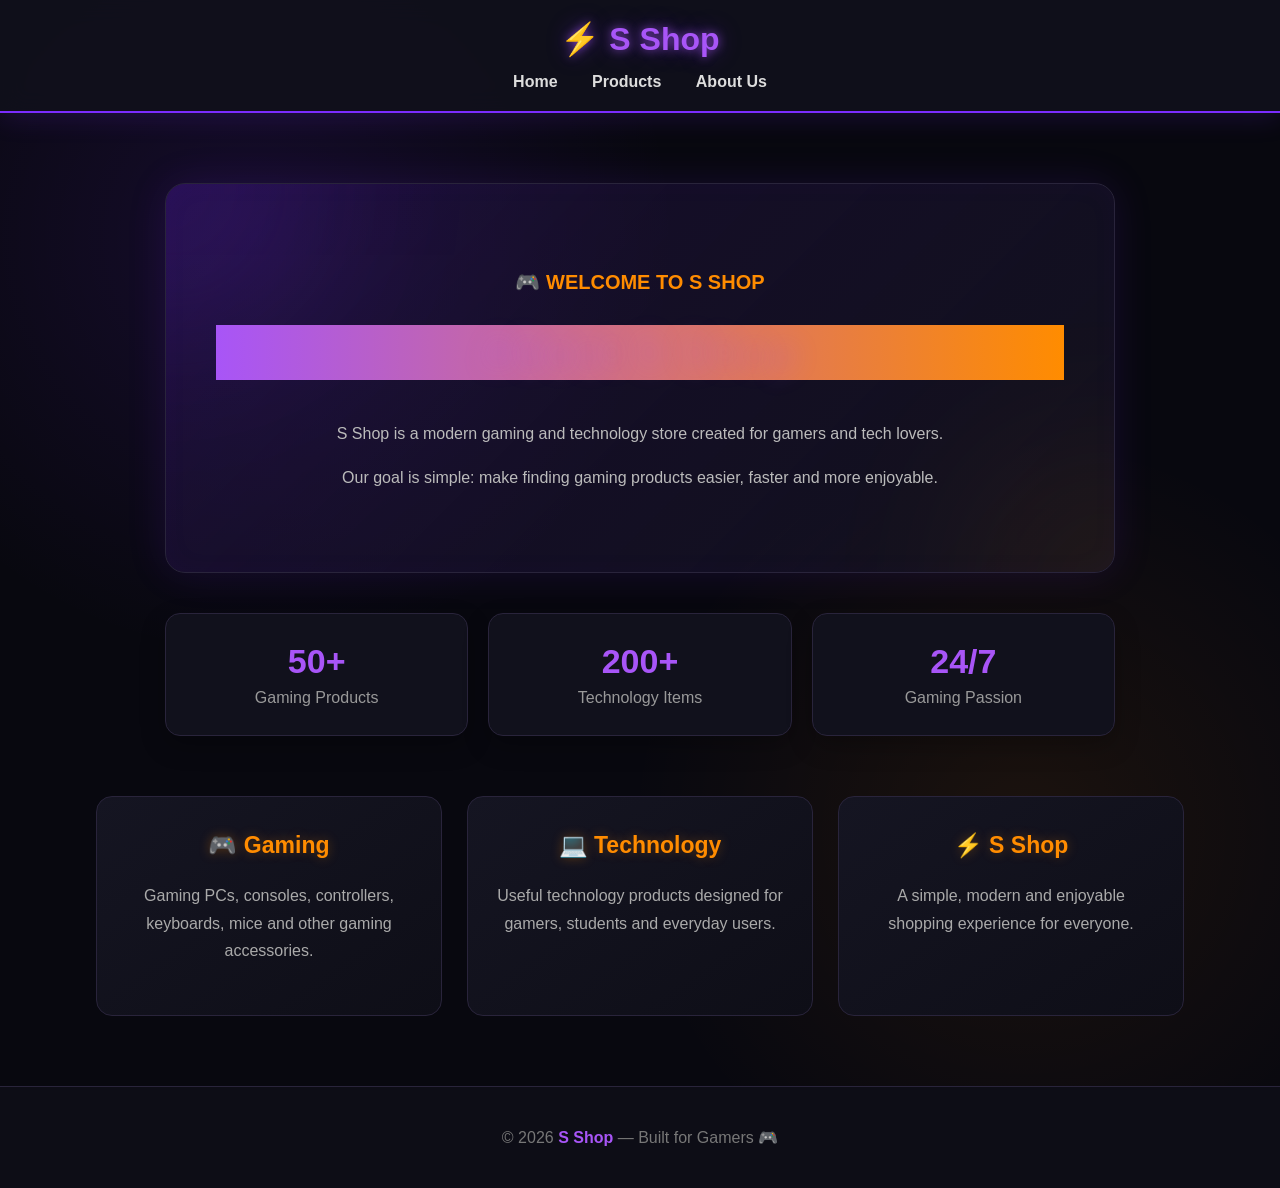
<file: about.html>
<!DOCTYPE html>
<html lang="en">

<head>

    <meta charset="UTF-8">

    <meta name="viewport" content="width=device-width, initial-scale=1.0">

    <title>About Us - S Shop</title>

    <link rel="stylesheet" href="about.css">

</head>


<body>


    <!-- =========================
         Header
    ========================== -->

    <header class="head">

        <h1>⚡ S Shop</h1>

        <nav>

            <a href="index.html">Home</a>

            <a href="product.html">Products</a>

            <a href="about.html">About Us</a>

        </nav>

    </header>



    <!-- =========================
         Main
    ========================== -->

    <main>


        <!-- About Hero -->

        <section class="about">

            <p class="welcome">
                🎮 WELCOME TO S SHOP
            </p>

            <h2>About S Shop</h2>

            <p>
                S Shop is a modern gaming and technology
                store created for gamers and tech lovers.
            </p>

            <p>
                Our goal is simple:
                make finding gaming products easier,
                faster and more enjoyable.
            </p>

        </section>



        <!-- Statistics -->

        <section class="stats">

            <div class="stat">

                <h3>50+</h3>

                <p>Gaming Products</p>

            </div>


            <div class="stat">

                <h3>200+</h3>

                <p>Technology Items</p>

            </div>


            <div class="stat">

                <h3>24/7</h3>

                <p>Gaming Passion</p>

            </div>

        </section>



        <!-- Features -->

        <section class="info">


            <div>

                <h3>🎮 Gaming</h3>

                <p>
                    Gaming PCs, consoles,
                    controllers, keyboards,
                    mice and other gaming accessories.
                </p>

            </div>



            <div>

                <h3>💻 Technology</h3>

                <p>
                    Useful technology products
                    designed for gamers,
                    students and everyday users.
                </p>

            </div>



            <div>

                <h3>⚡ S Shop</h3>

                <p>
                    A simple, modern and enjoyable
                    shopping experience
                    for everyone.
                </p>

            </div>


        </section>


    </main>



    <!-- =========================
         Footer
    ========================== -->

    <footer>

        <p>
            © 2026 <strong>S Shop</strong>
            — Built for Gamers 🎮
        </p>

    </footer>


</body>

</html>
</file>
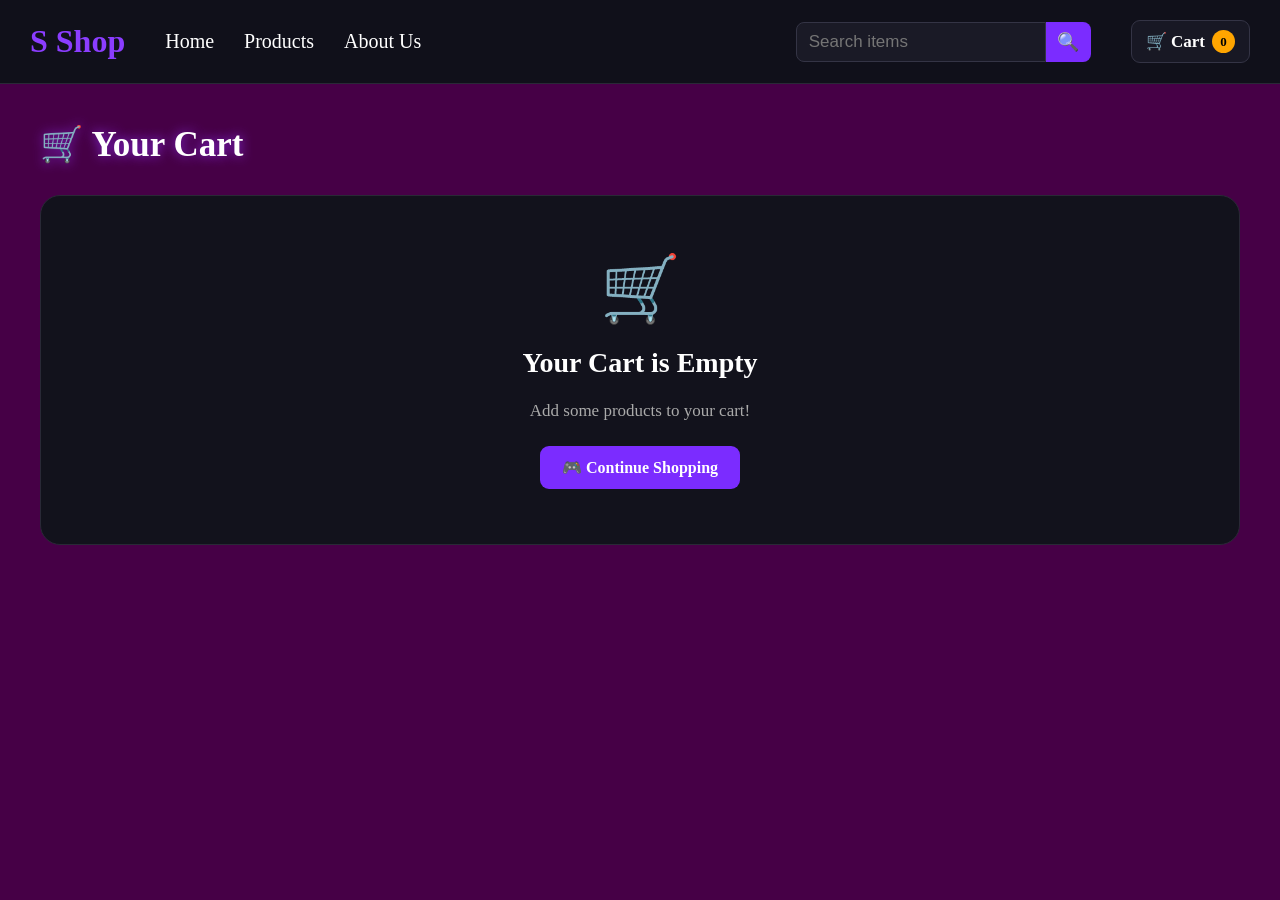
<file: cart.html>
<!DOCTYPE html>

<html lang="en">

<head>
<meta charset="UTF-8">

<meta name="viewport" content="width=device-width, initial-scale=1.0">

<title>Cart - S Shop</title>

<link rel="stylesheet" href="design.css">

</head>

<body>

<!-- =========================
     Header
========================== -->

<header class="head">

    <h1>S Shop</h1>


    <nav>

        <a href="./index.html">
            Home
        </a>

        <a href="./product.html">
            Products
        </a>

        <a href="./about.html">
            About Us
        </a>

    </nav>


    <!-- Search -->

    <form class="search-form" id="searchForm">

        <input
            type="search"
            id="searchInput"
            placeholder="Search items"
            autocomplete="off"
        >

        <button type="submit">
            🔍
        </button>

    </form>


    <!-- Cart -->

    <a href="./cart.html" class="cart-link">

        🛒 Cart

        <span id="cartCount">
            0
        </span>

    </a>

</header>



<!-- =========================
     Cart
========================== -->

<main class="cart-main">


    <h1 class="cart-title">
        🛒 Your Cart
    </h1>


    <!-- Cart Items -->

    <div id="cartItems" class="cart-items"></div>


    <!-- Empty Cart -->

    <div id="emptyCart" class="empty-cart">

        <div class="empty-cart-icon">
            🛒
        </div>

        <h2>
            Your Cart is Empty
        </h2>

        <p>
            Add some products to your cart!
        </p>

        <a href="./product.html" class="continue-shopping">
            🎮 Continue Shopping
        </a>

    </div>


    <!-- Cart Bottom -->

    <div id="cartBottom" class="cart-bottom">


        <div class="cart-total">

            <span>
                Total:
            </span>

            <strong id="cartTotal">
                0 $
            </strong>

        </div>


        <div class="cart-actions">

            <button
                id="clearCart"
                class="clear-cart"
                type="button"
            >
                🗑️ Clear Cart
            </button>


            <button
                class="checkout-button"
                type="button"
                onclick="checkout()"
            >
                💳 Checkout
            </button>

        </div>


    </div>


</main>



<!-- =========================
     JavaScript
========================== -->

<script>


    // =========================
    // Cart
    // =========================

    let cart =
        JSON.parse(
            localStorage.getItem("sShopCart")
        ) || [];



    const cartItems =
        document.getElementById(
            "cartItems"
        );


    const emptyCart =
        document.getElementById(
            "emptyCart"
        );


    const cartBottom =
        document.getElementById(
            "cartBottom"
        );


    const cartTotal =
        document.getElementById(
            "cartTotal"
        );


    const cartCount =
        document.getElementById(
            "cartCount"
        );



    // =========================
    // Save Cart
    // =========================

    function saveCart() {

        localStorage.setItem(
            "sShopCart",
            JSON.stringify(cart)
        );

    }



    // =========================
    // Update Cart Count
    // =========================

    function updateCartCount() {

        let totalItems = 0;


        cart.forEach(function (item) {

            totalItems += item.quantity;

        });


        cartCount.textContent =
            totalItems;

    }



    // =========================
    // Render Cart
    // =========================

    function renderCart() {


        cartItems.innerHTML = "";


        // Empty

        if (cart.length === 0) {

            emptyCart.style.display =
                "flex";

            cartBottom.style.display =
                "none";

            updateCartCount();

            return;

        }


        emptyCart.style.display =
            "none";

        cartBottom.style.display =
            "block";



        let total = 0;



        cart.forEach(function (item, index) {


            const price =
                parseFloat(
                    item.price
                        .replace("$", "")
                        .trim()
                );


            total +=
                price * item.quantity;



            const itemElement =
                document.createElement("div");


            itemElement.className =
                "cart-item";



            itemElement.innerHTML = `

                <img
                    src="${item.image}"
                    alt="${item.name}"
                    class="cart-item-image"
                >


                <div class="cart-item-info">

                    <h2>
                        ${item.name}
                    </h2>

                    <p class="cart-item-category">
                        ${item.category}
                    </p>

                    <p class="cart-item-price">
                        ${item.price}
                    </p>

                </div>


                <div class="quantity-control">

                    <button
                        type="button"
                        onclick="decreaseQuantity(${index})"
                    >
                        −
                    </button>


                    <span>
                        ${item.quantity}
                    </span>


                    <button
                        type="button"
                        onclick="increaseQuantity(${index})"
                    >
                        +
                    </button>

                </div>


                <div class="cart-item-total">

                    ${
                        (price * item.quantity)
                            .toFixed(2)
                    } $

                </div>


                <button
                    class="remove-cart-item"
                    type="button"
                    onclick="removeItem(${index})"
                >
                    ✕
                </button>

            `;


            cartItems.appendChild(
                itemElement
            );

        });



        cartTotal.textContent =
            total.toFixed(2) + " $";


        updateCartCount();

    }



    // =========================
    // Increase
    // =========================

    function increaseQuantity(index) {

        cart[index].quantity++;

        saveCart();

        renderCart();

    }



    // =========================
    // Decrease
    // =========================

    function decreaseQuantity(index) {


        if (
            cart[index].quantity > 1
        ) {

            cart[index].quantity--;

        }

        else {

            cart.splice(index, 1);

        }


        saveCart();

        renderCart();

    }



    // =========================
    // Remove
    // =========================

    function removeItem(index) {

        cart.splice(index, 1);

        saveCart();

        renderCart();

    }



    // =========================
    // Clear Cart
    // =========================

    document
        .getElementById("clearCart")
        .addEventListener(
            "click",
            function () {


                if (cart.length === 0) {
                    return;
                }


                cart = [];


                saveCart();

                renderCart();

            }
        );



    // =========================
    // Checkout
    // =========================

    function checkout() {

        alert(
            "Checkout is not available yet! 🛒"
        );

    }



    // =========================
    // Search
    // =========================

    document
        .getElementById("searchForm")
        .addEventListener(
            "submit",
            function (event) {

                event.preventDefault();


                const search =
                    document
                        .getElementById("searchInput")
                        .value
                        .trim();


                if (search === "") {

                    window.location.href =
                        "./product.html";

                    return;

                }


                window.location.href =
                    "./product.html?search=" +
                    encodeURIComponent(search);

            }
        );



    // =========================
    // Start
    // =========================

    renderCart();

</script>


</body>

</html>
</file>
<file: about.css>
/* ========================
   General
========================= */

* {
    box-sizing: border-box;
}

html {
    scroll-behavior: smooth;
}

body {
    margin: 0;
    background:
        radial-gradient(circle at 20% 20%, rgba(123, 44, 255, 0.12), transparent 30%),
        radial-gradient(circle at 80% 70%, rgba(255, 140, 0, 0.08), transparent 30%),
        #08080f;
    color: white;
    font-family: Arial, sans-serif;
    min-height: 100vh;
}


/* =========================
   Header
========================= */

.head {
    position: sticky;
    top: 0;
    z-index: 1000;

    background: rgba(17, 17, 28, 0.92);
    backdrop-filter: blur(12px);

    padding: 20px;
    text-align: center;

    border-bottom: 2px solid #7b2cff;
    box-shadow: 0 5px 25px rgba(123, 44, 255, 0.15);
}

.head h1 {
    margin: 0 0 15px;

    color: #a855f7;
    font-size: 32px;

    text-shadow:
        0 0 10px rgba(168, 85, 247, 0.7),
        0 0 25px rgba(123, 44, 255, 0.4);
}

nav a {
    position: relative;

    color: #ddd;
    text-decoration: none;

    margin: 0 15px;
    font-weight: bold;

    transition: 0.3s;
}

nav a::after {
    content: "";

    position: absolute;
    left: 50%;
    bottom: -8px;

    width: 0;
    height: 2px;

    background: #ff8c00;

    transform: translateX(-50%);
    transition: 0.3s;
}

nav a:hover {
    color: #ff8c00;
    text-shadow: 0 0 10px rgba(255, 140, 0, 0.6);
}

nav a:hover::after {
    width: 100%;
}


/* =========================
   Hero / About
========================= */

.about {
    position: relative;

    width: 85%;
    max-width: 950px;

    margin: 70px auto 40px;
    padding: 65px 50px;

    text-align: center;

    background:
        linear-gradient(
            135deg,
            rgba(123, 44, 255, 0.13),
            rgba(17, 17, 28, 0.95)
        );

    border: 1px solid #29243b;
    border-radius: 20px;

    overflow: hidden;

    box-shadow:
        0 0 40px rgba(123, 44, 255, 0.12),
        inset 0 0 30px rgba(123, 44, 255, 0.03);
}


/* Glow decoration */

.about::before {
    content: "";

    position: absolute;

    width: 250px;
    height: 250px;

    top: -120px;
    left: -120px;

    background: #7b2cff;

    border-radius: 50%;

    filter: blur(100px);
    opacity: 0.18;
}

.about::after {
    content: "";

    position: absolute;

    width: 220px;
    height: 220px;

    bottom: -120px;
    right: -100px;

    background: #ff8c00;

    border-radius: 50%;

    filter: blur(100px);
    opacity: 0.12;
}

.about h2 {
    position: relative;
    z-index: 2;

    margin-top: 0;

    font-size: 48px;

    background: linear-gradient(
        90deg,
        #a855f7,
        #ff8c00
    );

   
    -webkit-text-fill-color: transparent;

    text-shadow: 0 0 25px rgba(168, 85, 247, 0.2);
}

.about .welcome {
    position: relative;
    z-index: 2;

    color: #ff8c00;

    font-size: 20px;
    font-weight: bold;

    margin-bottom: 25px;
}

.about p {
    position: relative;
    z-index: 2;

    max-width: 750px;
    margin: 15px auto;

    color: #bbb;

    line-height: 1.8;
    font-size: 16px;
}


/* =========================
   Stats
========================= */

.stats {
    width: 85%;
    max-width: 950px;

    margin: 30px auto 60px;

    display: grid;
    grid-template-columns: repeat(3, 1fr);

    gap: 20px;
}

.stat {
    padding: 28px 20px;

    text-align: center;

    background: #11111c;

    border: 1px solid #29243b;
    border-radius: 15px;

    transition: 0.3s;

    box-shadow: 0 10px 25px rgba(0, 0, 0, 0.25);
}

.stat:hover {
    transform: translateY(-8px);

    border-color: #7b2cff;

    box-shadow:
        0 10px 35px rgba(123, 44, 255, 0.25),
        0 0 20px rgba(123, 44, 255, 0.08);
}

.stat h3 {
    margin: 0;

    font-size: 34px;

    color: #a855f7;
}

.stat p {
    margin: 8px 0 0;

    color: #999;
}


/* =========================
   Info Cards
========================= */

.info {
    width: 85%;
    max-width: 1100px;

    margin: 0 auto 70px;

    display: grid;
    grid-template-columns: repeat(3, 1fr);

    gap: 25px;
}

.info div {
    position: relative;

    padding: 35px 25px;

    background:
        linear-gradient(
            145deg,
            #151522,
            #0e0e17
        );

    border: 1px solid #29243b;
    border-radius: 16px;

    text-align: center;

    transition: 0.35s;

    overflow: hidden;
}

.info div::before {
    content: "";

    position: absolute;

    top: 0;
    left: 0;

    width: 100%;
    height: 3px;

    background: linear-gradient(
        90deg,
        #7b2cff,
        #ff8c00
    );

    transform: scaleX(0);

    transform-origin: left;

    transition: 0.35s;
}

.info div:hover::before {
    transform: scaleX(1);
}

.info div:hover {
    transform: translateY(-10px);

    border-color: #7b2cff;

    box-shadow:
        0 15px 40px rgba(123, 44, 255, 0.2);
}

.info h3 {
    margin-top: 0;

    font-size: 23px;

    color: #ff8c00;

    text-shadow: 0 0 12px rgba(255, 140, 0, 0.3);
}

.info p {
    color: #aaa;

    line-height: 1.7;
}


/* =========================
   Footer
========================= */

footer {
    padding: 25px;

    text-align: center;

    background: #0d0d16;

    border-top: 1px solid #29243b;

    color: #777;
}

footer strong {
    color: #a855f7;
}


/* =========================
   Mobile
========================= */

@media (max-width: 800px) {

    .stats,
    .info {
        grid-template-columns: 1fr;
    }

    .about {
        width: 90%;
        padding: 45px 25px;
    }

    .about h2 {
        font-size: 36px;
    }

    nav a {
        display: inline-block;
        margin: 8px;
    }
}


@media (max-width: 500px) {

    .head h1 {
        font-size: 27px;
    }

    .about {
        margin-top: 40px;
    }

    .about h2 {
        font-size: 30px;
    }

    .about p {
        font-size: 14px;
    }

    .stats,
    .info {
        width: 90%;
    }
}
</file>
<file: design.css>
/* =========================
   General
========================= */

* {
    box-sizing: border-box;
}

body {
    margin: 0;
    padding: 0;
    background-color: rgb(70, 0, 70);
    color: white;
}


/* =========================
   Header
========================= */

.head {
    display: flex;
    align-items: center;
    gap: 40px;
    padding: 20px 30px;
    background-color: #10101a;
    border-bottom: 1px solid #292936;
}

.head h1 {
    margin: 0;
    font-size: 32px;
    color: #8b3dff;
}

.head nav {
    display: flex;
    gap: 30px;
}

.head nav a {
    color: white;
    text-decoration: none;
    font-size: 20px;
    transition: 0.2s;
}

.head nav a:hover {
    color: #ff6a00;
}


/* =========================
   Search
========================= */

.search-form {
    margin-left: auto;
    display: flex;
    align-items: center;
}

.search-form input {
    width: 250px;
    height: 40px;
    padding: 8px 12px;
    font-size: 17px;
    color: white;
    background-color: #1a1a26;
    border: 1px solid #343445;
    border-radius: 8px 0 0 8px;
    outline: none;
}

.search-form input:focus {
    border-color: #8b3dff;
}

.search-form button {
    width: 45px;
    height: 40px;
    font-size: 18px;
    color: white;
    background-color: #7b2cff;
    border: none;
    border-radius: 0 8px 8px 0;
    cursor: pointer;
    transition: 0.2s;
}

.search-form button:hover {
    background-color: #ff6a00;
}


/* =========================
   Main
========================= */

.main {
    width: 95%;
    max-width: 1500px;
    margin: 25px auto;
}


/* =========================
   Hero
========================= */

.hero {
    width: 100%;
    overflow: hidden;
    border-radius: 20px;
    box-shadow: 0 0 25px rgba(139, 61, 255, 0.15);
}

.hero img {
    display: block;
    width: 100%;
    height: 500px;
    object-fit: cover;
    border-radius: 20px;
    transition: 0.3s;
}

.hero img:hover {
    transform: scale(1.01);
}


/* =========================
   Products Container
========================= */

.products {
    display: grid;
    grid-template-columns: repeat(auto-fit, minmax(230px, 1fr));
    gap: 20px;
    margin-top: 30px;
}


/* =========================
   Product Card
========================= */

.product-card {
    position: relative;

    height: 350px;
    padding: 15px;

    display: flex;
    flex-direction: column;

    background-color: #12121c;

    border: 1px solid #292936;
    border-radius: 15px;

    overflow: hidden;

    cursor: pointer;

    transition:
        transform 0.3s ease,
        border-color 0.3s ease,
        box-shadow 0.3s ease;
}

.product-card:hover {
    transform: translateY(-8px);

    border-color: #8b3dff;

    box-shadow:
        0 0 20px rgba(138, 43, 226, 0.6),
        0 0 35px rgba(255, 106, 0, 0.15);
}


/* =========================
   Product Image
========================= */

.product-card img {
    width: 100%;
    height: 210px;

    object-fit: contain;

    background-color: #0c0c14;

    border-radius: 10px;

    transition: transform 0.3s ease;
}

.product-card:hover img {
    transform: scale(1.05);
}


/* =========================
   Product Name
========================= */

.product-card h2 {
    margin: 15px 0 0;
    font-size: 20px;
    color: white;
}


/* =========================
   Price
========================= */

.product-card .price {
    margin: 10px 0 0;
    font-size: 19px;
    font-weight: bold;
    color: #ff6a00;
}


/* =========================
   FAVORITE BUTTON
========================= */

.favorite-button {
    position: absolute;

    top: 12px;
    right: 12px;

    width: 42px;
    height: 42px;

    display: flex;
    align-items: center;
    justify-content: center;

    padding: 0;

    border: 1px solid #343445;
    border-radius: 50%;

    background: rgba(16, 16, 26, 0.95);

    color: white;

    font-size: 27px;
    line-height: 1;

    cursor: pointer;

    z-index: 50;

    transition:
        transform 0.2s ease,
        background 0.2s ease,
        border-color 0.2s ease,
        color 0.2s ease,
        box-shadow 0.2s ease;
}

.favorite-button:hover {
    background: #7b2cff;
    border-color: #8a2be2;
    color: white;

    transform: scale(1.1);

    box-shadow:
        0 0 15px rgba(138, 43, 226, 0.65);
}

.favorite-button.favorite-active {
    background: #181824;
    border-color: #ff3b3b;
    color: #ff3b3b;

    text-shadow:
        0 0 8px rgba(255, 59, 59, 0.7);

    box-shadow:
        0 0 12px rgba(255, 59, 59, 0.3);
}

.favorite-button.favorite-active:hover {
    background: #7b2cff;
    border-color: #ff3b3b;
    color: #ff3b3b;

    box-shadow:
        0 0 18px rgba(255, 59, 59, 0.5);

    transform: scale(1.1);
}

.favorite-button:active {
    transform: scale(0.9);
}


/* =========================
   Products Menu
========================= */

.products-menu {
    position: relative;
    display: inline-block;

    font-size: xx-large;
    font-weight: bolder;

    text-align: left;
}

.products-btn {
    padding: 10px;

    background: none;
    border: none;

    color: white;

    font-size: x-large;
    font-weight: bold;

    text-align: left;

    cursor: pointer;
}

.products-panel {
    display: none;

    position: absolute;

    top: 100%;
    left: 0;

    width: 190px;

    padding: 8px;

    background: #11111c;

    border: 1px solid #8a2be2;
    border-radius: 10px;

    box-shadow:
        0 0 20px rgba(138, 43, 226, 0.35);

    z-index: 1000;
}

.products-panel a {
    display: block;

    padding: 10px;

    color: white;

    font-size: large;

    text-decoration: none;

    border-radius: 7px;
}

.products-panel a:hover {
    background: #8a2be2;
}

.products-panel.show {
    display: block;
}


/* =========================
   Product Popup
========================= */

.popup {
    position: fixed;

    top: 0;
    left: 0;

    width: 100%;
    height: 100%;

    display: none;

    justify-content: center;
    align-items: center;

    background: rgba(0, 0, 0, 0.80);

    backdrop-filter: blur(6px);

    z-index: 9999;
}

.popup.active {
    display: flex;
}


/* =========================
   Popup Box
========================= */

.popup-content {
    position: relative;

    width: 750px;
    max-width: 90%;
    min-height: 380px;

    display: flex;
    align-items: center;

    gap: 35px;

    padding: 35px;

    background: #111;

    border: 2px solid #8a2be2;
    border-radius: 20px;

    color: white;

    box-shadow:
        0 0 20px #8a2be2,
        0 0 50px rgba(138, 43, 226, 0.35);

    animation: popupOpen 0.25s ease;
}


/* =========================
   Popup Animation
========================= */

@keyframes popupOpen {
    from {
        opacity: 0;
        transform: scale(0.85);
    }

    to {
        opacity: 1;
        transform: scale(1);
    }
}


/* =========================
   Popup Product Image
========================= */

.popup-content > img {
    width: 300px;
    height: 300px;

    object-fit: contain;

    padding: 10px;

    background: #181818;

    border-radius: 15px;

    box-shadow:
        0 0 15px rgba(255, 165, 0, 0.25);
}


/* =========================
   Popup Information
========================= */

.popup-info {
    flex: 1;
}

.popup-info h2 {
    margin-top: 0;

    font-size: 32px;

    color: white;

    text-shadow:
        0 0 10px #8a2be2;
}

.popup-price {
    margin: 15px 0;

    font-size: 26px;
    font-weight: bold;

    color: orange;
}

#popupCategory {
    font-size: 17px;
    font-weight: bold;
    color: #b56cff;
}

#popupDescription {
    margin-bottom: 25px;

    font-size: 16px;
    line-height: 1.7;

    color: #ddd;
}


/* =========================
   Close Button
========================= */

.close-popup {
    position: absolute;

    top: 12px;
    right: 15px;

    width: 40px;
    height: 40px;

    border: none;
    border-radius: 50%;

    background: transparent;

    color: white;

    font-size: 24px;

    cursor: pointer;

    transition: 0.2s;
}

.close-popup:hover {
    background: #8a2be2;

    color: white;

    transform: rotate(90deg);

    box-shadow:
        0 0 15px #8a2be2;
}


/* =========================
   Add To Cart Button
========================= */

.buy-button {
    padding: 13px 25px;

    border: none;
    border-radius: 8px;

    background: orange;

    color: black;

    font-size: 16px;
    font-weight: bold;

    cursor: pointer;

    transition: 0.25s;
}

.buy-button:hover {
    background: #8a2be2;

    color: white;

    box-shadow:
        0 0 15px #8a2be2;

    transform: translateY(-2px);
}


/* =========================
   POPUP FAVORITE BUTTON
========================= */

.favorite-popup-button {
    width: 100%;
    min-height: 45px;

    margin: 0 0 12px;
    padding: 11px 18px;

    border: 1px solid #343445;
    border-radius: 8px;

    background: #181824;

    color: white;

    font-size: 16px;
    font-weight: bold;

    cursor: pointer;

    transition:
        background 0.2s ease,
        border-color 0.2s ease,
        transform 0.2s ease,
        box-shadow 0.2s ease;
}

.favorite-popup-button:hover {
    background: #7b2cff;

    border-color: #8a2be2;

    color: white;

    transform: translateY(-2px);

    box-shadow:
        0 0 15px rgba(138, 43, 226, 0.5);
}

.favorite-popup-button.favorite-active {
    background: #7b2cff;

    border-color: #8a2be2;

    color: white;

    box-shadow:
        0 0 12px rgba(138, 43, 226, 0.4);
}

.favorite-popup-button.favorite-active:hover {
    background: #8a2be2;

    box-shadow:
        0 0 20px rgba(138, 43, 226, 0.65);
}

.favorite-popup-button:active {
    transform: scale(0.97);
}


/* =========================
   SHOPPING CART
========================= */

.cart-link {
    display: flex;
    align-items: center;
    gap: 7px;

    padding: 9px 14px;

    color: white;
    text-decoration: none;

    font-size: 17px;
    font-weight: bold;

    background: #181824;

    border: 1px solid #343445;
    border-radius: 9px;

    transition: 0.25s;
}

.cart-link:hover {
    color: white;

    background: #7b2cff;

    border-color: #8a2be2;

    box-shadow:
        0 0 15px rgba(138, 43, 226, 0.5);

    transform: translateY(-2px);
}

#cartCount {
    min-width: 23px;
    height: 23px;

    display: flex;
    align-items: center;
    justify-content: center;

    padding: 0 6px;

    background: orange;

    color: black;

    border-radius: 50px;

    font-size: 13px;
    font-weight: bold;
}


/* =========================
   Cart Main
========================= */

.cart-main {
    width: 95%;
    max-width: 1200px;
    margin: 40px auto;
}

.cart-title {
    margin-bottom: 30px;

    font-size: 35px;

    color: white;

    text-shadow:
        0 0 12px #8a2be2;
}


/* =========================
   Cart Items
========================= */

.cart-items {
    display: flex;
    flex-direction: column;
    gap: 18px;
}

.cart-item {
    min-height: 130px;

    display: flex;
    align-items: center;

    gap: 20px;
    padding: 18px;

    background: #12121c;

    border: 1px solid #292936;
    border-radius: 15px;

    transition: 0.25s;
}

.cart-item:hover {
    border-color: #8a2be2;

    box-shadow:
        0 0 20px rgba(138, 43, 226, 0.25);

    transform: translateY(-3px);
}


/* =========================
   Cart Product Image
========================= */

.cart-item-image {
    width: 110px;
    height: 100px;

    padding: 7px;

    object-fit: contain;

    background: #0c0c14;

    border-radius: 10px;

    transition: 0.25s;
}

.cart-item:hover .cart-item-image {
    transform: scale(1.05);
}


/* =========================
   Cart Product Info
========================= */

.cart-item-info {
    flex: 1;
}

.cart-item-info h2 {
    margin: 0 0 8px;

    color: white;

    font-size: 22px;
}

.cart-item-category {
    margin: 0 0 8px;

    color: #b56cff;

    font-size: 14px;
}

.cart-item-price {
    margin: 0;

    color: orange;

    font-size: 18px;

    font-weight: bold;
}


/* =========================
   Quantity
========================= */

.quantity-control {
    display: flex;
    align-items: center;
    gap: 12px;
}

.quantity-control button {
    width: 35px;
    height: 35px;

    border: 1px solid #8a2be2;
    border-radius: 8px;

    background: #181824;

    color: white;

    font-size: 21px;
    font-weight: bold;

    cursor: pointer;

    transition: 0.2s;
}

.quantity-control button:hover {
    background: #8a2be2;

    box-shadow:
        0 0 12px rgba(138, 43, 226, 0.6);
}

.quantity-control span {
    min-width: 25px;

    text-align: center;

    color: white;

    font-size: 18px;

    font-weight: bold;
}


/* =========================
   Item Total
========================= */

.cart-item-total {
    min-width: 100px;

    color: orange;

    font-size: 18px;

    font-weight: bold;

    text-align: center;
}


/* =========================
   Remove Button
========================= */

.remove-cart-item {
    width: 40px;
    height: 40px;

    border: none;
    border-radius: 50%;

    background: transparent;

    color: #aaa;

    font-size: 20px;

    cursor: pointer;

    transition: 0.2s;
}

.remove-cart-item:hover {
    background: #8a2be2;

    color: white;

    transform: rotate(90deg);

    box-shadow:
        0 0 15px #8a2be2;
}


/* =========================
   Empty Cart
========================= */

.empty-cart {
    min-height: 350px;

    display: none;

    flex-direction: column;

    align-items: center;
    justify-content: center;

    text-align: center;

    background: #12121c;

    border: 1px solid #292936;
    border-radius: 20px;

    padding: 40px;
}

.empty-cart-icon {
    font-size: 65px;
    margin-bottom: 15px;
}

.empty-cart h2 {
    margin: 5px 0;

    color: white;

    font-size: 28px;
}

.empty-cart p {
    color: #aaa;

    font-size: 17px;

    margin-bottom: 25px;
}


/* =========================
   Continue Shopping
========================= */

.continue-shopping {
    display: inline-block;

    padding: 12px 22px;

    color: white;

    background: #7b2cff;

    border-radius: 9px;

    text-decoration: none;

    font-weight: bold;

    transition: 0.25s;
}

.continue-shopping:hover {
    background: orange;

    color: black;

    transform: translateY(-2px);

    box-shadow:
        0 0 15px rgba(255, 165, 0, 0.5);
}


/* =========================
   Cart Bottom
========================= */

.cart-bottom {
    margin-top: 25px;

    padding: 25px;

    background: #11111c;

    border: 1px solid #292936;

    border-radius: 15px;
}

.cart-total {
    display: flex;

    align-items: center;
    justify-content: space-between;

    margin-bottom: 20px;

    font-size: 24px;

    color: white;
}

.cart-total strong {
    color: orange;
    font-size: 28px;
}


/* =========================
   Cart Buttons
========================= */

.cart-actions {
    display: flex;

    justify-content: flex-end;

    gap: 15px;
}

.clear-cart,
.checkout-button {
    padding: 12px 22px;

    border: none;
    border-radius: 9px;

    font-size: 16px;
    font-weight: bold;

    cursor: pointer;

    transition: 0.25s;
}

.clear-cart {
    background: #292936;
    color: white;
}

.clear-cart:hover {
    background: #8a2be2;
    transform: translateY(-2px);
}

.checkout-button {
    background: orange;
    color: black;
}

.checkout-button:hover {
    background: #8a2be2;

    color: white;

    box-shadow:
        0 0 15px #8a2be2;

    transform: translateY(-2px);
}


/* =========================
   Mobile
========================= */

@media (max-width: 700px) {

    .head {
        flex-direction: column;
        gap: 20px;
        padding: 20px;
    }

    .head nav {
        gap: 20px;
    }

    .search-form {
        width: 100%;
        margin-left: 0;
    }

    .search-form input {
        width: 100%;
    }

    .hero img {
        height: 300px;
    }

    .products {
        grid-template-columns: repeat(2, 1fr);
    }


    /* Product Favorite */

    .favorite-button {
        top: 10px;
        right: 10px;

        width: 40px;
        height: 40px;

        font-size: 25px;
    }


    /* Popup */

    .popup-content {
        width: 90%;

        flex-direction: column;

        gap: 15px;

        padding: 25px;

        max-height: 90vh;

        overflow-y: auto;
    }

    .popup-content > img {
        width: 220px;
        height: 220px;
    }

    .popup-info {
        width: 100%;
    }

    .popup-info h2 {
        font-size: 25px;
    }

    .popup-price {
        font-size: 22px;
    }

    .favorite-popup-button {
        font-size: 15px;
        padding: 10px 14px;
    }


    /* Cart */

    .cart-link {
        font-size: 16px;
    }

    .cart-item {
        flex-wrap: wrap;
    }

    .cart-item-info {
        min-width: calc(100% - 150px);
    }

    .cart-item-total {
        margin-left: auto;
    }

    .cart-actions {
        flex-direction: column;
    }

    .clear-cart,
    .checkout-button {
        width: 100%;
    }
}


/* =========================
   Small Mobile
========================= */

@media (max-width: 450px) {

    .products {
        grid-template-columns: 1fr;
    }

    .product-card {
        height: 350px;
    }

    .cart-main {
        width: 92%;
    }

    .cart-title {
        font-size: 28px;
    }

    .cart-item {
        padding: 14px;
        gap: 12px;
    }

    .cart-item-image {
        width: 85px;
        height: 80px;
    }

    .cart-item-info h2 {
        font-size: 18px;
    }

    .quantity-control {
        width: 100%;
        justify-content: center;
    }

    .cart-item-total {
        width: 100%;
        margin: 0;
    }

    .remove-cart-item {
        position: absolute;
        margin-left: 70px;
    }
}
</file>
